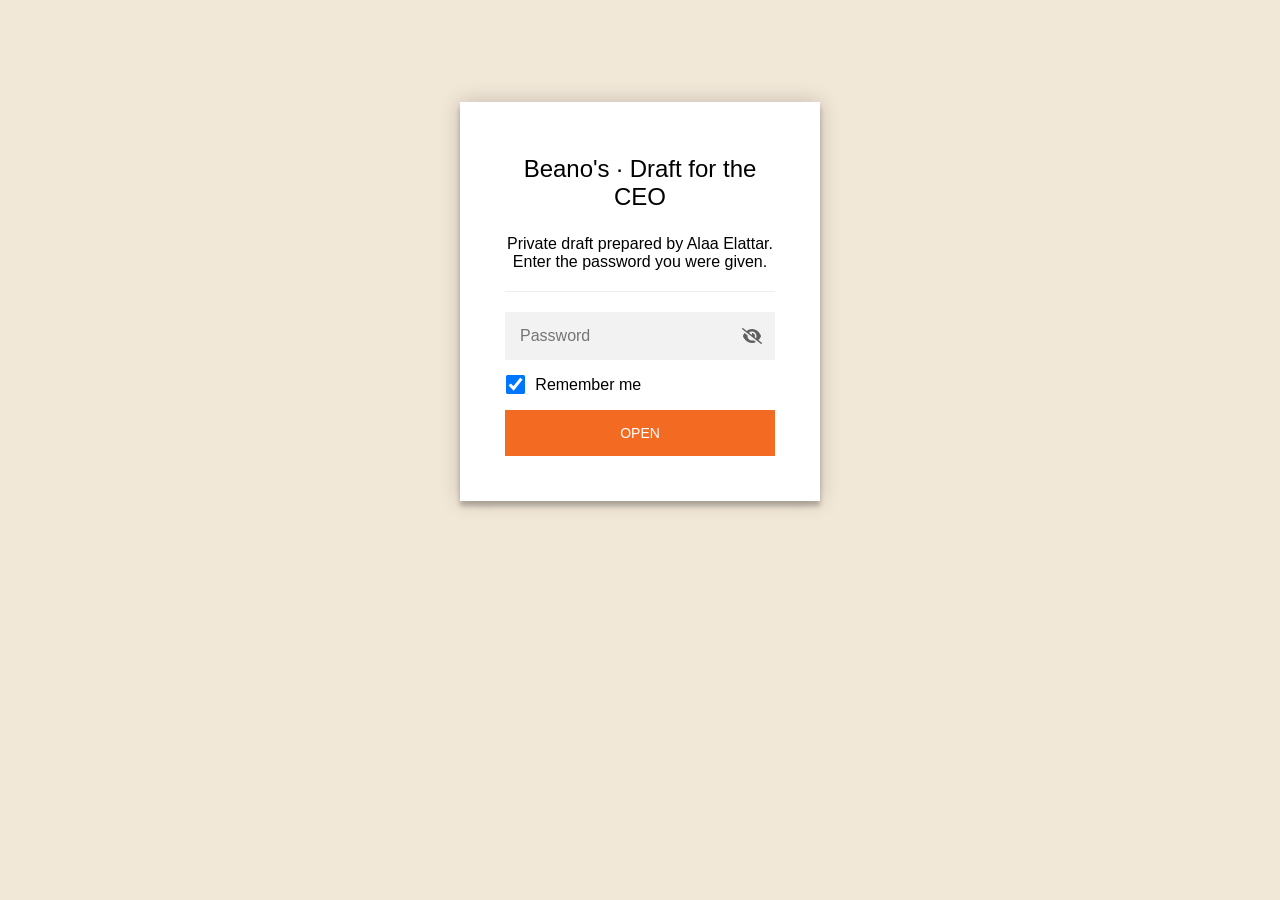
<file: index.html>
<!DOCTYPE html>
<html class="staticrypt-html">
    <head>
        <meta charset="utf-8" />
        <title>Beano's · Draft for the CEO</title>
        <meta name="viewport" content="width=device-width, initial-scale=1" />

        <!-- do not cache this page -->
        <meta http-equiv="cache-control" content="max-age=0" />
        <meta http-equiv="cache-control" content="no-cache" />
        <meta http-equiv="expires" content="0" />
        <meta http-equiv="expires" content="Tue, 01 Jan 1980 1:00:00 GMT" />
        <meta http-equiv="pragma" content="no-cache" />

        <style>
            .staticrypt-hr {
                margin-top: 20px;
                margin-bottom: 20px;
                border: 0;
                border-top: 1px solid #eee;
            }

            .staticrypt-page {
                width: 360px;
                padding: 8% 0 0;
                margin: auto;
                box-sizing: border-box;
            }

            .staticrypt-form {
                position: relative;
                z-index: 1;
                background: #ffffff;
                max-width: 360px;
                margin: 0 auto 100px;
                padding: 45px;
                text-align: center;
                box-shadow: 0 0 20px 0 rgba(0, 0, 0, 0.2), 0 5px 5px 0 rgba(0, 0, 0, 0.24);
            }

            .staticrypt-form input[type="password"],
            input[type="text"] {
                background: inherit;
                border: 0;
                box-sizing: border-box; /* This ensures padding is included in the total width */
                font-size: 14px;
                outline: 0;
                padding: 15px 30px 15px 15px; /* Adjust the padding to ensure there is space for the icon */
                width: 100%;
            }

            .staticrypt-password-container {
                position: relative;
                outline: 0;
                background: #f2f2f2;
                width: 100%;
                border: 0;
                margin: 0 0 15px;
                box-sizing: border-box;
            }

            .staticrypt-toggle-password-visibility {
                cursor: pointer;
                height: 20px;
                opacity: 60%;
                padding: 13px;
                position: absolute;
                right: 0;
                top: 50%;
                transform: translateY(-50%);
                width: 20px;
            }

            .staticrypt-form .staticrypt-decrypt-button {
                text-transform: uppercase;
                outline: 0;
                background: #F36B23;
                width: 100%;
                border: 0;
                padding: 15px;
                color: #ffffff;
                font-size: 14px;
                cursor: pointer;
            }

            .staticrypt-form .staticrypt-decrypt-button:hover,
            .staticrypt-form .staticrypt-decrypt-button:active,
            .staticrypt-form .staticrypt-decrypt-button:focus {
                background: #F36B23;
                filter: brightness(92%);
            }

            .staticrypt-html {
                height: 100%;
            }

            .staticrypt-body {
                height: 100%;
                margin: 0;
            }

            .staticrypt-content {
                height: 100%;
                margin-bottom: 1em;
                background: #F2E8D8;
                font-family: "Arial", sans-serif;
                -webkit-font-smoothing: antialiased;
                -moz-osx-font-smoothing: grayscale;
            }

            .staticrypt-instructions {
                margin-top: -1em;
                margin-bottom: 1em;
            }

            .staticrypt-title {
                font-size: 1.5em;
            }

            label.staticrypt-remember {
                display: flex;
                align-items: center;
                margin-bottom: 1em;
            }

            .staticrypt-remember input[type="checkbox"] {
                transform: scale(1.5);
                margin-right: 1em;
            }

            .hidden {
                display: none !important;
            }

            .staticrypt-spinner-container {
                height: 100%;
                display: flex;
                align-items: center;
                justify-content: center;
            }

            .staticrypt-spinner {
                display: inline-block;
                width: 2rem;
                height: 2rem;
                vertical-align: text-bottom;
                border: 0.25em solid gray;
                border-right-color: transparent;
                border-radius: 50%;
                -webkit-animation: spinner-border 0.75s linear infinite;
                animation: spinner-border 0.75s linear infinite;
                animation-duration: 0.75s;
                animation-timing-function: linear;
                animation-delay: 0s;
                animation-iteration-count: infinite;
                animation-direction: normal;
                animation-fill-mode: none;
                animation-play-state: running;
                animation-name: spinner-border;
            }

            @keyframes spinner-border {
                100% {
                    transform: rotate(360deg);
                }
            }

            @media screen and (-webkit-min-device-pixel-ratio: 0) {
                .staticrypt-form input[type="password"],
                input[type="text"] {
                    font-size: 16px;
                }
            }
        </style>
    </head>

    <body class="staticrypt-body">
        <div id="staticrypt_loading" class="staticrypt-spinner-container">
            <div class="staticrypt-spinner"></div>
        </div>

        <div id="staticrypt_content" class="staticrypt-content hidden">
            <div class="staticrypt-page">
                <div class="staticrypt-form">
                    <div class="staticrypt-instructions">
                        <p class="staticrypt-title">Beano's · Draft for the CEO</p>
                        <p>Private draft prepared by Alaa Elattar. Enter the password you were given.</p>
                    </div>

                    <hr class="staticrypt-hr" />

                    <form id="staticrypt-form" action="#" method="post">
                        <div class="staticrypt-password-container">
                            <input
                                id="staticrypt-password"
                                type="password"
                                name="password"
                                placeholder="Password"
                                autofocus
                            />

                            <img
                                class="staticrypt-toggle-password-visibility"
                                alt="Show password"
                                title="Show password"
                                src="[data-uri]"
                            />
                        </div>

                        <label id="staticrypt-remember-label" class="staticrypt-remember hidden">
                            <input id="staticrypt-remember" type="checkbox" name="remember" checked />
                            Remember me
                        </label>

                        <input type="submit" class="staticrypt-decrypt-button" value="Open" />
                    </form>
                </div>
            </div>
        </div>

        <script>
            // these variables will be filled when generating the file - the template format is 'variable_name'
            const staticryptInitiator = ((function(){
  const exports = {};
  const cryptoEngine = ((function(){
  const exports = {};
  const { subtle } = crypto;

const IV_BITS = 16 * 8;
const HEX_BITS = 4;
const ENCRYPTION_ALGO = "AES-CBC";

/**
 * Translates between utf8 encoded hexadecimal strings
 * and Uint8Array bytes.
 */
const HexEncoder = {
    /**
     * hex string -> bytes
     * @param {string} hexString
     * @returns {Uint8Array}
     */
    parse: function (hexString) {
        if (hexString.length % 2 !== 0) throw "Invalid hexString";
        const arrayBuffer = new Uint8Array(hexString.length / 2);

        for (let i = 0; i < hexString.length; i += 2) {
            const byteValue = parseInt(hexString.substring(i, i + 2), 16);
            if (isNaN(byteValue)) {
                throw "Invalid hexString";
            }
            arrayBuffer[i / 2] = byteValue;
        }
        return arrayBuffer;
    },

    /**
     * bytes -> hex string
     * @param {Uint8Array} bytes
     * @returns {string}
     */
    stringify: function (bytes) {
        const hexBytes = [];

        for (let i = 0; i < bytes.length; ++i) {
            let byteString = bytes[i].toString(16);
            if (byteString.length < 2) {
                byteString = "0" + byteString;
            }
            hexBytes.push(byteString);
        }
        return hexBytes.join("");
    },
};

/**
 * Translates between utf8 strings and Uint8Array bytes.
 */
const UTF8Encoder = {
    parse: function (str) {
        return new TextEncoder().encode(str);
    },

    stringify: function (bytes) {
        return new TextDecoder().decode(bytes);
    },
};

/**
 * Salt and encrypt a msg with a password.
 */
async function encrypt(msg, hashedPassword) {
    // Must be 16 bytes, unpredictable, and preferably cryptographically random. However, it need not be secret.
    // https://developer.mozilla.org/en-US/docs/Web/API/SubtleCrypto/encrypt#parameters
    const iv = crypto.getRandomValues(new Uint8Array(IV_BITS / 8));

    const key = await subtle.importKey("raw", HexEncoder.parse(hashedPassword), ENCRYPTION_ALGO, false, ["encrypt"]);

    const encrypted = await subtle.encrypt(
        {
            name: ENCRYPTION_ALGO,
            iv: iv,
        },
        key,
        UTF8Encoder.parse(msg)
    );

    // iv will be 32 hex characters, we prepend it to the ciphertext for use in decryption
    return HexEncoder.stringify(iv) + HexEncoder.stringify(new Uint8Array(encrypted));
}
exports.encrypt = encrypt;

/**
 * Decrypt a salted msg using a password.
 *
 * @param {string} encryptedMsg
 * @param {string} hashedPassword
 * @returns {Promise<string>}
 */
async function decrypt(encryptedMsg, hashedPassword) {
    const ivLength = IV_BITS / HEX_BITS;
    const iv = HexEncoder.parse(encryptedMsg.substring(0, ivLength));
    const encrypted = encryptedMsg.substring(ivLength);

    const key = await subtle.importKey("raw", HexEncoder.parse(hashedPassword), ENCRYPTION_ALGO, false, ["decrypt"]);

    const outBuffer = await subtle.decrypt(
        {
            name: ENCRYPTION_ALGO,
            iv: iv,
        },
        key,
        HexEncoder.parse(encrypted)
    );

    return UTF8Encoder.stringify(new Uint8Array(outBuffer));
}
exports.decrypt = decrypt;

/**
 * Salt and hash the password so it can be stored in localStorage without opening a password reuse vulnerability.
 *
 * @param {string} password
 * @param {string} salt
 * @returns {Promise<string>}
 */
async function hashPassword(password, salt) {
    // we hash the password in multiple steps, each adding more iterations. This is because we used to allow less
    // iterations, so for backward compatibility reasons, we need to support going from that to more iterations.
    let hashedPassword = await hashLegacyRound(password, salt);

    hashedPassword = await hashSecondRound(hashedPassword, salt);

    return hashThirdRound(hashedPassword, salt);
}
exports.hashPassword = hashPassword;

/**
 * This hashes the password with 1k iterations. This is a low number, we need this function to support backwards
 * compatibility.
 *
 * @param {string} password
 * @param {string} salt
 * @returns {Promise<string>}
 */
function hashLegacyRound(password, salt) {
    return pbkdf2(password, salt, 1000, "SHA-1");
}
exports.hashLegacyRound = hashLegacyRound;

/**
 * Add a second round of iterations. This is because we used to use 1k, so for backwards compatibility with
 * remember-me/autodecrypt links, we need to support going from that to more iterations.
 *
 * @param hashedPassword
 * @param salt
 * @returns {Promise<string>}
 */
function hashSecondRound(hashedPassword, salt) {
    return pbkdf2(hashedPassword, salt, 14000, "SHA-256");
}
exports.hashSecondRound = hashSecondRound;

/**
 * Add a third round of iterations to bring total number to 600k. This is because we used to use 1k, then 15k, so for
 * backwards compatibility with remember-me/autodecrypt links, we need to support going from that to more iterations.
 *
 * @param hashedPassword
 * @param salt
 * @returns {Promise<string>}
 */
function hashThirdRound(hashedPassword, salt) {
    return pbkdf2(hashedPassword, salt, 585000, "SHA-256");
}
exports.hashThirdRound = hashThirdRound;

/**
 * Salt and hash the password so it can be stored in localStorage without opening a password reuse vulnerability.
 *
 * @param {string} password
 * @param {string} salt
 * @param {int} iterations
 * @param {string} hashAlgorithm
 * @returns {Promise<string>}
 */
async function pbkdf2(password, salt, iterations, hashAlgorithm) {
    const key = await subtle.importKey("raw", UTF8Encoder.parse(password), "PBKDF2", false, ["deriveBits"]);

    const keyBytes = await subtle.deriveBits(
        {
            name: "PBKDF2",
            hash: hashAlgorithm,
            iterations,
            salt: UTF8Encoder.parse(salt),
        },
        key,
        256
    );

    return HexEncoder.stringify(new Uint8Array(keyBytes));
}

function generateRandomSalt() {
    const bytes = crypto.getRandomValues(new Uint8Array(128 / 8));

    return HexEncoder.stringify(new Uint8Array(bytes));
}
exports.generateRandomSalt = generateRandomSalt;

async function signMessage(hashedPassword, message) {
    const key = await subtle.importKey(
        "raw",
        HexEncoder.parse(hashedPassword),
        {
            name: "HMAC",
            hash: "SHA-256",
        },
        false,
        ["sign"]
    );
    const signature = await subtle.sign("HMAC", key, UTF8Encoder.parse(message));

    return HexEncoder.stringify(new Uint8Array(signature));
}
exports.signMessage = signMessage;

function getRandomAlphanum() {
    const possibleCharacters = "abcdefghijklmnopqrstuvwxyzABCDEFGHIJKLMNOPQRSTUVWXYZ0123456789";

    let byteArray;
    let parsedInt;

    // Keep generating new random bytes until we get a value that falls
    // within a range that can be evenly divided by possibleCharacters.length
    do {
        byteArray = crypto.getRandomValues(new Uint8Array(1));
        // extract the lowest byte to get an int from 0 to 255 (probably unnecessary, since we're only generating 1 byte)
        parsedInt = byteArray[0] & 0xff;
    } while (parsedInt >= 256 - (256 % possibleCharacters.length));

    // Take the modulo of the parsed integer to get a random number between 0 and totalLength - 1
    const randomIndex = parsedInt % possibleCharacters.length;

    return possibleCharacters[randomIndex];
}

/**
 * Generate a random string of a given length.
 *
 * @param {int} length
 * @returns {string}
 */
function generateRandomString(length) {
    let randomString = "";

    for (let i = 0; i < length; i++) {
        randomString += getRandomAlphanum();
    }

    return randomString;
}
exports.generateRandomString = generateRandomString;

  return exports;
})());
const codec = ((function(){
  const exports = {};
  /**
 * Initialize the codec with the provided cryptoEngine - this return functions to encode and decode messages.
 *
 * @param cryptoEngine - the engine to use for encryption / decryption
 */
function init(cryptoEngine) {
    const exports = {};

    /**
     * Top-level function for encoding a message.
     * Includes password hashing, encryption, and signing.
     *
     * @param {string} msg
     * @param {string} password
     * @param {string} salt
     *
     * @returns {string} The encoded text
     */
    async function encode(msg, password, salt) {
        const hashedPassword = await cryptoEngine.hashPassword(password, salt);

        const encrypted = await cryptoEngine.encrypt(msg, hashedPassword);

        // we use the hashed password in the HMAC because this is effectively what will be used a password (so we can store
        // it in localStorage safely, we don't use the clear text password)
        const hmac = await cryptoEngine.signMessage(hashedPassword, encrypted);

        return hmac + encrypted;
    }
    exports.encode = encode;

    /**
     * Encode using a password that has already been hashed. This is useful to encode multiple messages in a row, that way
     * we don't need to hash the password multiple times.
     *
     * @param {string} msg
     * @param {string} hashedPassword
     *
     * @returns {string} The encoded text
     */
    async function encodeWithHashedPassword(msg, hashedPassword) {
        const encrypted = await cryptoEngine.encrypt(msg, hashedPassword);

        // we use the hashed password in the HMAC because this is effectively what will be used a password (so we can store
        // it in localStorage safely, we don't use the clear text password)
        const hmac = await cryptoEngine.signMessage(hashedPassword, encrypted);

        return hmac + encrypted;
    }
    exports.encodeWithHashedPassword = encodeWithHashedPassword;

    /**
     * Top-level function for decoding a message.
     * Includes signature check and decryption.
     *
     * @param {string} signedMsg
     * @param {string} hashedPassword
     * @param {string} salt
     * @param {int} backwardCompatibleAttempt
     * @param {string} originalPassword
     *
     * @returns {Object} {success: true, decoded: string} | {success: false, message: string}
     */
    async function decode(signedMsg, hashedPassword, salt, backwardCompatibleAttempt = 0, originalPassword = "") {
        const encryptedHMAC = signedMsg.substring(0, 64);
        const encryptedMsg = signedMsg.substring(64);
        const decryptedHMAC = await cryptoEngine.signMessage(hashedPassword, encryptedMsg);

        if (decryptedHMAC !== encryptedHMAC) {
            // we have been raising the number of iterations in the hashing algorithm multiple times, so to support the old
            // remember-me/autodecrypt links we need to try bringing the old hashes up to speed.
            originalPassword = originalPassword || hashedPassword;
            if (backwardCompatibleAttempt === 0) {
                const updatedHashedPassword = await cryptoEngine.hashThirdRound(originalPassword, salt);

                return decode(signedMsg, updatedHashedPassword, salt, backwardCompatibleAttempt + 1, originalPassword);
            }
            if (backwardCompatibleAttempt === 1) {
                let updatedHashedPassword = await cryptoEngine.hashSecondRound(originalPassword, salt);
                updatedHashedPassword = await cryptoEngine.hashThirdRound(updatedHashedPassword, salt);

                return decode(signedMsg, updatedHashedPassword, salt, backwardCompatibleAttempt + 1, originalPassword);
            }

            return { success: false, message: "Signature mismatch" };
        }

        return {
            success: true,
            decoded: await cryptoEngine.decrypt(encryptedMsg, hashedPassword),
        };
    }
    exports.decode = decode;

    return exports;
}
exports.init = init;

  return exports;
})());
const decode = codec.init(cryptoEngine).decode;

/**
 * Initialize the staticrypt module, that exposes functions callbable by the password_template.
 *
 * @param {{
 *  staticryptEncryptedMsgUniqueVariableName: string,
 *  isRememberEnabled: boolean,
 *  rememberDurationInDays: number,
 *  staticryptSaltUniqueVariableName: string,
 * }} staticryptConfig - object of data that is stored on the password_template at encryption time.
 *
 * @param {{
 *  rememberExpirationKey: string,
 *  rememberPassphraseKey: string,
 *  replaceHtmlCallback: function,
 *  clearLocalStorageCallback: function,
 * }} templateConfig - object of data that can be configured by a custom password_template.
 */
function init(staticryptConfig, templateConfig) {
    const exports = {};

    /**
     * Decrypt our encrypted page, replace the whole HTML.
     *
     * @param {string} hashedPassword
     * @returns {Promise<boolean>}
     */
    async function decryptAndReplaceHtml(hashedPassword) {
        const { staticryptEncryptedMsgUniqueVariableName, staticryptSaltUniqueVariableName } = staticryptConfig;
        const { replaceHtmlCallback } = templateConfig;

        const result = await decode(
            staticryptEncryptedMsgUniqueVariableName,
            hashedPassword,
            staticryptSaltUniqueVariableName
        );
        if (!result.success) {
            return false;
        }
        const plainHTML = result.decoded;

        // if the user configured a callback call it, otherwise just replace the whole HTML
        if (typeof replaceHtmlCallback === "function") {
            replaceHtmlCallback(plainHTML);
        } else {
            document.write(plainHTML);
            document.close();
        }

        return true;
    }

    /**
     * Attempt to decrypt the page and replace the whole HTML.
     *
     * @param {string} password
     * @param {boolean} isRememberChecked
     *
     * @returns {Promise<{isSuccessful: boolean, hashedPassword?: string}>} - we return an object, so that if we want to
     *   expose more information in the future we can do it without breaking the password_template
     */
    async function handleDecryptionOfPage(password, isRememberChecked) {
        const { staticryptSaltUniqueVariableName } = staticryptConfig;

        // decrypt and replace the whole page
        const hashedPassword = await cryptoEngine.hashPassword(password, staticryptSaltUniqueVariableName);
        return handleDecryptionOfPageFromHash(hashedPassword, isRememberChecked);
    }
    exports.handleDecryptionOfPage = handleDecryptionOfPage;

    async function handleDecryptionOfPageFromHash(hashedPassword, isRememberChecked) {
        const { isRememberEnabled, rememberDurationInDays } = staticryptConfig;
        const { rememberExpirationKey, rememberPassphraseKey } = templateConfig;

        const isDecryptionSuccessful = await decryptAndReplaceHtml(hashedPassword);

        if (!isDecryptionSuccessful) {
            return {
                isSuccessful: false,
                hashedPassword,
            };
        }

        // remember the hashedPassword and set its expiration if necessary
        if (isRememberEnabled && isRememberChecked) {
            window.localStorage.setItem(rememberPassphraseKey, hashedPassword);

            // set the expiration if the duration isn't 0 (meaning no expiration)
            if (rememberDurationInDays > 0) {
                window.localStorage.setItem(
                    rememberExpirationKey,
                    (new Date().getTime() + rememberDurationInDays * 24 * 60 * 60 * 1000).toString()
                );
            }
        }

        return {
            isSuccessful: true,
            hashedPassword,
        };
    }
    exports.handleDecryptionOfPageFromHash = handleDecryptionOfPageFromHash;

    /**
     * Clear localstorage from staticrypt related values
     */
    function clearLocalStorage() {
        const { clearLocalStorageCallback, rememberExpirationKey, rememberPassphraseKey } = templateConfig;

        if (typeof clearLocalStorageCallback === "function") {
            clearLocalStorageCallback();
        } else {
            localStorage.removeItem(rememberPassphraseKey);
            localStorage.removeItem(rememberExpirationKey);
        }
    }

    async function handleDecryptOnLoad() {
        let isSuccessful = await decryptOnLoadFromUrl();

        if (!isSuccessful) {
            isSuccessful = await decryptOnLoadFromRememberMe();
        }

        return { isSuccessful };
    }
    exports.handleDecryptOnLoad = handleDecryptOnLoad;

    /**
     * Clear storage if we are logging out
     *
     * @returns {boolean} - whether we logged out
     */
    function logoutIfNeeded() {
        const logoutKey = "staticrypt_logout";

        // handle logout through query param
        const queryParams = new URLSearchParams(window.location.search);
        if (queryParams.has(logoutKey)) {
            clearLocalStorage();
            return true;
        }

        // handle logout through URL fragment
        const hash = window.location.hash.substring(1);
        if (hash.includes(logoutKey)) {
            clearLocalStorage();
            return true;
        }

        return false;
    }

    /**
     * To be called on load: check if we want to try to decrypt and replace the HTML with the decrypted content, and
     * try to do it if needed.
     *
     * @returns {Promise<boolean>} true if we derypted and replaced the whole page, false otherwise
     */
    async function decryptOnLoadFromRememberMe() {
        const { rememberDurationInDays } = staticryptConfig;
        const { rememberExpirationKey, rememberPassphraseKey } = templateConfig;

        // if we are login out, terminate
        if (logoutIfNeeded()) {
            return false;
        }

        // if there is expiration configured, check if we're not beyond the expiration
        if (rememberDurationInDays && rememberDurationInDays > 0) {
            const expiration = localStorage.getItem(rememberExpirationKey),
                isExpired = expiration && new Date().getTime() > parseInt(expiration);

            if (isExpired) {
                clearLocalStorage();
                return false;
            }
        }

        const hashedPassword = localStorage.getItem(rememberPassphraseKey);

        if (hashedPassword) {
            // try to decrypt
            const isDecryptionSuccessful = await decryptAndReplaceHtml(hashedPassword);

            // if the decryption is unsuccessful the password might be wrong - silently clear the saved data and let
            // the user fill the password form again
            if (!isDecryptionSuccessful) {
                clearLocalStorage();
                return false;
            }

            return true;
        }

        return false;
    }

    async function decryptOnLoadFromUrl() {
        const passwordKey = "staticrypt_pwd";
        const rememberMeKey = "remember_me";

        // try to get the password from the query param (for backward compatibility - we now want to avoid this method,
        // since it sends the hashed password to the server which isn't needed)
        const queryParams = new URLSearchParams(window.location.search);
        const hashedPasswordQuery = queryParams.get(passwordKey);
        const rememberMeQuery = queryParams.get(rememberMeKey);

        const urlFragment = window.location.hash.substring(1);
        // get the password from the url fragment
        const hashedPasswordRegexMatch = urlFragment.match(new RegExp(passwordKey + "=([^&]*)"));
        const hashedPasswordFragment = hashedPasswordRegexMatch ? hashedPasswordRegexMatch[1] : null;
        const rememberMeFragment = urlFragment.includes(rememberMeKey);

        const hashedPassword = hashedPasswordFragment || hashedPasswordQuery;
        const rememberMe = rememberMeFragment || rememberMeQuery;

        if (hashedPassword) {
            return handleDecryptionOfPageFromHash(hashedPassword, rememberMe);
        }

        return false;
    }

    return exports;
}
exports.init = init;

  return exports;
})());
            const templateError = "Bad password!",
                templateToggleAltShow = "Show password",
                templateToggleAltHide = "Hide password",
                isRememberEnabled = true,
                staticryptConfig = {"staticryptEncryptedMsgUniqueVariableName":"[base64]","isRememberEnabled":true,"rememberDurationInDays":7,"staticryptSaltUniqueVariableName":"b8e91a7cf2f8fc9739624443bcfa6524"};

            // you can edit these values to customize some of the behavior of StatiCrypt
            const templateConfig = {
                rememberExpirationKey: "staticrypt_expiration",
                rememberPassphraseKey: "staticrypt_passphrase",
                replaceHtmlCallback: null,
                clearLocalStorageCallback: null,
            };

            // init the staticrypt engine
            const staticrypt = staticryptInitiator.init(staticryptConfig, templateConfig);

            // try to automatically decrypt on load if there is a saved password
            window.onload = async function () {
                const { isSuccessful } = await staticrypt.handleDecryptOnLoad();

                // if we didn't decrypt anything on load, show the password prompt. Otherwise the content has already been
                // replaced, no need to do anything
                if (!isSuccessful) {
                    // hide loading screen
                    document.getElementById("staticrypt_loading").classList.add("hidden");
                    document.getElementById("staticrypt_content").classList.remove("hidden");
                    document.getElementById("staticrypt-password").focus();

                    // show the remember me checkbox
                    if (isRememberEnabled) {
                        document.getElementById("staticrypt-remember-label").classList.remove("hidden");
                    }
                }
            };

            // toggle password visibility
            const toggleIcon = document.querySelector(".staticrypt-toggle-password-visibility");
            // these two icons are coming from FontAwesome
            const imgSrcEyeClosed =
                "[data-uri]";
            const imgSrcEyeOpened =
                "[data-uri]";
            toggleIcon.addEventListener("click", function () {
                const passwordInput = document.getElementById("staticrypt-password");
                if (passwordInput.type === "password") {
                    passwordInput.type = "text";
                    toggleIcon.src = imgSrcEyeOpened;
                    toggleIcon.alt = templateToggleAltHide;
                    toggleIcon.title = templateToggleAltHide;
                } else {
                    passwordInput.type = "password";
                    toggleIcon.src = imgSrcEyeClosed;
                    toggleIcon.alt = templateToggleAltShow;
                    toggleIcon.title = templateToggleAltShow;
                }
            });

            // handle password form submission
            document.getElementById("staticrypt-form").addEventListener("submit", async function (e) {
                e.preventDefault();

                const password = document.getElementById("staticrypt-password").value,
                    isRememberChecked = document.getElementById("staticrypt-remember").checked;

                const { isSuccessful } = await staticrypt.handleDecryptionOfPage(password, isRememberChecked);

                if (!isSuccessful) {
                    alert(templateError);
                }
            });
        </script>
    </body>
</html>
</file>
